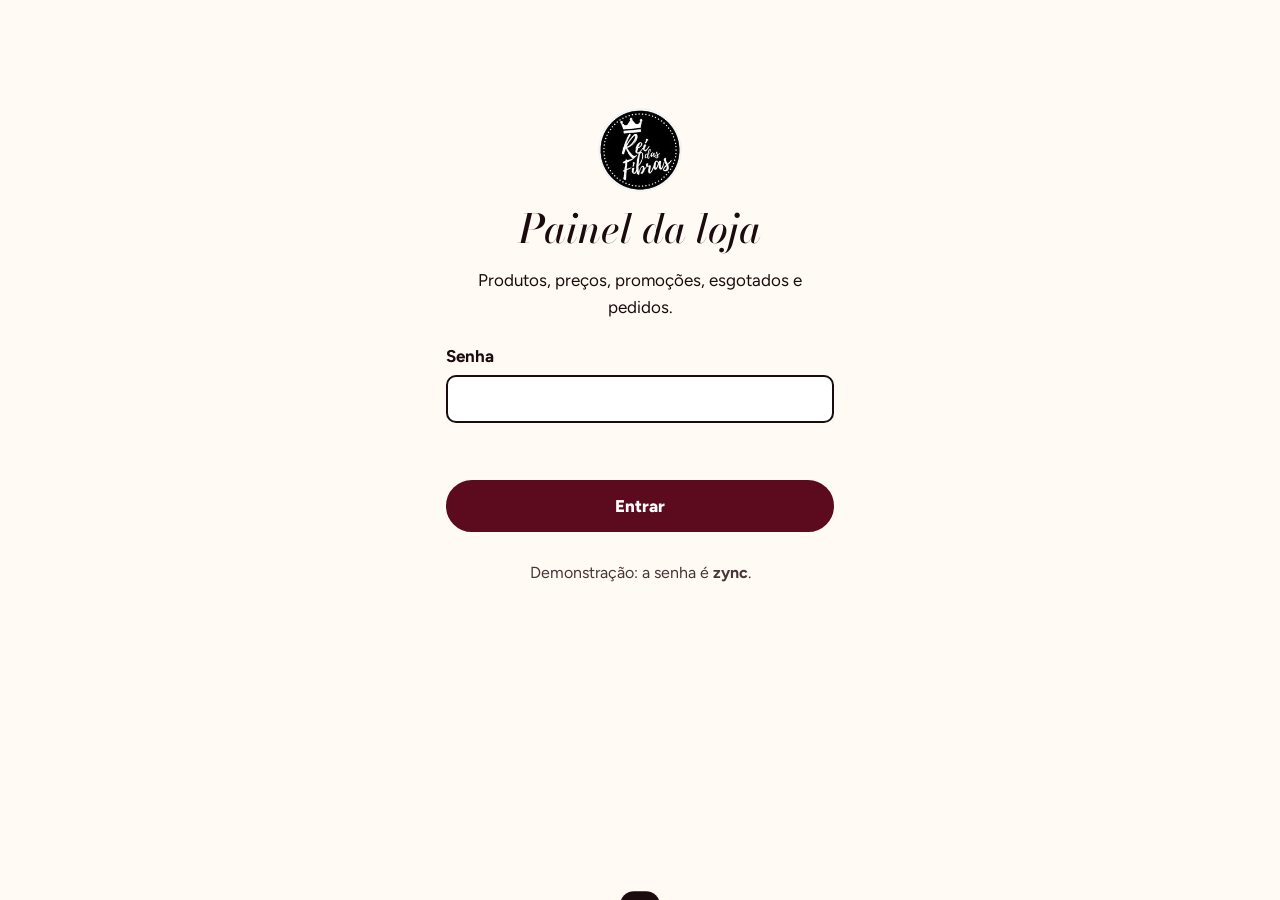
<file: admin.html>
<!doctype html>
<html lang="pt-BR">
<head>
<meta charset="utf-8">
<meta name="viewport" content="width=device-width, initial-scale=1">
<title>Painel — Rei das Fibras</title>
<meta name="robots" content="noindex">
<link rel="icon" href="fotos/logo.jpg">
<link rel="preconnect" href="https://fonts.googleapis.com">
<link rel="preconnect" href="https://fonts.gstatic.com" crossorigin>
<link href="https://fonts.googleapis.com/css2?family=Bodoni+Moda:ital,opsz,wght@0,6..96,500;1,6..96,500&family=Figtree:wght@400;500;700;800&display=swap" rel="stylesheet">
<link rel="stylesheet" href="assets/estilo.css?v=20261112192902">
<style>
  body{background:var(--papel)}
  .entrar{max-width:420px;margin:12vh auto;padding:0 16px;text-align:center}
  .entrar img{width:84px;height:84px;border-radius:50%;margin:0 auto 16px}
  .entrar h1{font-size:40px;font-style:italic;margin-bottom:8px}
  .entrar form{display:grid;gap:12px;margin-top:22px;text-align:left}
  .erro{color:#a1001f;font-weight:700;min-height:1.4em;margin:0}
  .painel{max-width:1100px;margin:0 auto;padding:20px 16px 80px}
  .painel-topo{display:flex;flex-wrap:wrap;align-items:center;gap:12px;justify-content:space-between;margin-bottom:18px}
  .painel-topo h1{font-size:34px;font-style:italic}
  .abas{display:flex;gap:8px;margin-bottom:20px;border-bottom:2px solid var(--tinta)}
  .abas button{min-height:48px;padding:0 18px;border:0;background:none;font:800 17px var(--sans);color:var(--cinza);cursor:pointer;border-bottom:4px solid transparent;margin-bottom:-2px}
  .abas button[aria-selected="true"]{color:var(--vinho);border-color:var(--vinho)}
  .resumo{display:grid;grid-template-columns:repeat(3,minmax(0,1fr));gap:10px;margin-bottom:20px}
  .resumo div{border:2px solid var(--tinta);border-radius:12px;padding:12px;min-width:0;background:#fff}
  .resumo b{display:block;font:500 clamp(20px,5.5vw,30px) var(--serif);color:var(--vinho);white-space:nowrap;overflow-wrap:normal}
  .resumo span{font-size:16px;color:var(--cinza)}
  @media (max-width:520px){.resumo{grid-template-columns:repeat(2,minmax(0,1fr))}.resumo div:last-child{grid-column:1/-1}}
  .lista{display:grid;grid-template-columns:minmax(0,1fr);gap:12px}
  .prod{display:grid;grid-template-columns:72px minmax(0,1fr);gap:14px;padding:14px;border:2px solid var(--linha);border-radius:12px;background:#fff}
  .prod img{width:72px;height:92px;object-fit:cover;border-radius:999px 999px 4px 4px}
  .prod h3{font-size:21px;overflow-wrap:anywhere}
  .prod .tags{font-size:16px;color:var(--cinza);margin:2px 0 10px}
  .campos{display:grid;grid-template-columns:repeat(2,minmax(0,1fr));gap:10px}
  .campos label{display:block;min-width:0}
  .campos span{display:block;font-weight:700;font-size:16px;margin-bottom:3px}
  .campos input[type=text],.campos input[type=number],.campos select{width:100%;min-height:46px;border:2px solid var(--tinta);border-radius:8px;padding:0 10px;font:500 17px var(--sans);background:#fff;color:var(--tinta)}
  .campos .larga{grid-column:1/-1}
  .liga{display:flex!important;align-items:center;gap:8px;min-height:46px;font-weight:700}
  .liga input{width:22px;height:22px;accent-color:var(--vinho)}
  .acoes{display:flex;flex-wrap:wrap;gap:10px;margin-top:16px}
  .botao.peq{min-height:44px;font-size:16px;padding:0 18px}
  .pedido{border:2px solid var(--linha);border-radius:12px;padding:16px;background:#fff}
  .pedido header{display:flex;flex-wrap:wrap;justify-content:space-between;gap:8px;align-items:baseline}
  .pedido h3{font-size:24px}
  .pedido ul{margin:10px 0;padding-left:20px}
  .pedido .meta{color:var(--cinza);font-size:16px;margin:4px 0}
  .pedido select{min-height:44px;border:2px solid var(--tinta);border-radius:8px;font:700 16px var(--sans);padding:0 10px;background:#fff}
  .st-novo{color:#a1001f}.selo-at{display:inline-block;background:var(--vinho);color:#fff;font-weight:800;font-size:14px;padding:3px 10px;border-radius:999px;margin-left:6px}
  .vazio-p{padding:30px 0;font-size:19px}
  @media (min-width:760px){.prod{grid-template-columns:96px minmax(0,1fr)}.prod img{width:96px;height:124px}.campos{grid-template-columns:repeat(4,minmax(0,1fr))}}
</style>
</head>
<body>

<section class="entrar" id="telaEntrar">
  <img src="fotos/logo.jpg" alt="Rei das Fibras">
  <h1>Painel da loja</h1>
  <p>Produtos, preços, promoções, esgotados e pedidos.</p>
  <form id="formEntrar">
    <label class="campo"><span>Senha</span><input type="password" id="senha" autocomplete="current-password" required></label>
    <p class="erro" id="erro"></p>
    <button class="botao cheio">Entrar</button>
    <p style="font-size:16px;color:var(--cinza);text-align:center">Demonstração: a senha é <strong>zync</strong>.</p>
  </form>
</section>

<main class="painel" id="painel" hidden>
  <div class="painel-topo">
    <h1>Rei das Fibras · painel</h1>
    <div class="acoes" style="margin:0"><a class="botao vazado peq" href="index.html">Ver a loja</a><button class="botao vazado peq" id="sair">Sair</button></div>
  </div>
  <div class="abas" role="tablist">
    <button role="tab" aria-selected="true" data-aba="pedidos">Pedidos</button>
    <button role="tab" aria-selected="false" data-aba="produtos">Produtos</button>
  </div>

  <section id="aba-pedidos">
    <div class="resumo" id="resumo"></div>
    <div class="lista" id="listaPedidos"></div>
  </section>

  <section id="aba-produtos" hidden>
    <p>Mude preço, preço "de" (promoção) e marque esgotado. Ao salvar, a vitrine deste navegador já mostra a mudança.</p>
    <div class="lista" id="listaProdutos"></div>
    <div class="acoes">
      <button class="botao" id="salvar">Salvar alterações</button>
      <button class="botao vazado" id="novo">Novo produto</button>
      <button class="botao vazado" id="restaurar">Voltar ao original</button>
    </div>
  </section>
</main>

<div class="toast" id="toast" role="status" aria-live="polite"></div>
<script src="assets/config.js?v=20261112192902"></script>
<script src="assets/admin.js?v=20261112192902"></script>
</body>
</html>
</file>
<file: assets/estilo.css>
/* Rei das Fibras — v2 "o espelho e a trança": marfim, vinho do logo, ouro só de enfeite.
   Capa = espelho de camarim preso na rolagem trocando cliente e palavra; trança de 3 mechas desce pela lateral.
   Sem faixa correndo, sem kicker em todo título, sem "Nº 01". Sem JS ou com reduced-motion = estado parado.
   Tipografia de proclamação (Bodoni) + texto limpo (Figtree). Texto mínimo 16px. */
:root{
  --marfim:#fbf4ea; --papel:#fffaf3; --vinho:#5c0b1f; --vinho2:#7d1230; --noite:#22070e;
  --tinta:#1b0b0f; --cinza:#4a3439; --ouro:#c4952f; --ouro-claro:#f1d48b; --linha:#e3d3c0;
  --serif:'Bodoni Moda', 'Didot', Georgia, serif; --sans:'Figtree', system-ui, sans-serif;
}
*{box-sizing:border-box}
[hidden]{display:none!important}
html{scroll-behavior:smooth;-webkit-text-size-adjust:100%}
body{margin:0;background:var(--marfim);color:var(--tinta);font:400 17px/1.6 var(--sans);overflow-x:hidden}
img{display:block;max-width:100%}
a{color:inherit}
h1,h2,h3{font-family:var(--serif);font-weight:500;line-height:1.05;margin:0}
h2{font-size:clamp(34px,6vw,64px);letter-spacing:-.01em}
h2 em,h1 em{font-style:italic;color:var(--vinho2)}
h3{font-size:24px}
:focus-visible{outline:3px solid var(--ouro);outline-offset:3px}
.sobre{font:800 16px/1 var(--sans);letter-spacing:.18em;text-transform:uppercase;color:var(--vinho);margin:0 0 14px;display:flex;align-items:center;gap:12px}
.sobre::before{content:"";width:34px;height:2px;background:var(--ouro)}
.ic-coroa{width:28px;height:18px;color:var(--ouro);flex:none}
.ic-coroa.grande{width:72px;height:46px}

/* botões */
.botao{display:inline-flex;align-items:center;justify-content:center;gap:10px;min-height:52px;padding:0 26px;border:2px solid var(--vinho);background:var(--vinho);color:#fff;font:800 17px var(--sans);text-decoration:none;border-radius:999px;cursor:pointer;transition:transform .2s,background .2s}
.botao:hover{background:var(--noite);border-color:var(--noite);transform:translateY(-2px)}
.botao.vazado{background:transparent;color:var(--vinho)}
.botao.vazado:hover{background:var(--vinho);color:#fff}
.botao.claro{background:var(--ouro-claro);border-color:var(--ouro-claro);color:var(--noite)}
.botao.claro:hover{background:#fff;border-color:#fff}
.botao.cheio{width:100%}

/* topo */
.topo{position:sticky;top:0;z-index:30;display:flex;align-items:center;gap:16px;padding:10px 16px;background:rgba(251,244,234,.94);backdrop-filter:blur(8px);border-bottom:1px solid var(--linha)}
.marca{display:flex;align-items:center;gap:10px;text-decoration:none;min-width:0}
.marca img{width:44px;height:44px;border-radius:50%}
.marca span{font:700 21px/1 var(--serif);font-style:italic;white-space:nowrap}
.marca small{display:block;font:500 14px/1.3 var(--sans);font-style:normal;color:var(--cinza);margin-top:3px}
.menu{display:none;gap:22px;margin-left:auto}
.menu a{text-decoration:none;font-weight:700;font-size:16px;padding:6px 0;border-bottom:2px solid transparent}
.menu a:hover{border-color:var(--ouro)}
.btn-sacola{margin-left:auto;display:flex;align-items:center;gap:8px;min-height:46px;padding:0 16px;border:2px solid var(--tinta);border-radius:999px;background:var(--papel);font:800 16px var(--sans);color:var(--tinta);cursor:pointer}
.btn-sacola b{min-width:26px;height:26px;border-radius:50%;background:var(--vinho);color:#fff;display:grid;place-items:center;font-size:14px}
.btn-sacola.pulo{animation:pulo .5s}
@keyframes pulo{40%{transform:scale(1.12)}}
@media (min-width:980px){.menu{display:flex}.btn-sacola{margin-left:12px}}

/* ===== trança de 3 mechas (fixa na lateral; loja.js desenha e revela com a rolagem) ===== */
.tranca{position:fixed;top:0;right:10px;width:40px;height:100vh;height:100lvh;z-index:20;pointer-events:none}
.tranca svg{display:block;will-change:clip-path}
.tranca-anel{position:absolute;left:50%;top:0;width:30px;height:12px;margin-top:-6px;border-radius:6px;background:var(--ouro);border:2px solid var(--noite);will-change:transform;transform:translate3d(-50%,0,0)}
@media (max-width:1320px){.tranca{width:30px;right:4px}.tranca-anel{width:24px}}
@media (max-width:760px){.tranca{left:0;right:auto;width:14px}.tranca-anel{width:14px;height:8px;margin-top:-4px;border-width:1.5px}}

/* ===== CENA: espelho do salão ===== */
.so-leitor{position:absolute;width:1px;height:1px;overflow:hidden;clip-path:inset(50%);white-space:nowrap}
.espelho-cena{position:relative;background:linear-gradient(var(--marfim),var(--papel))}
.espelho-cena .palco{max-width:1240px;margin:0 auto;padding:28px 16px 48px;display:grid;grid-template-columns:minmax(0,1fr);gap:24px}
.espelho{position:relative;padding:20px;background:var(--noite);border-radius:22px 22px 10px 10px;box-shadow:0 0 0 3px var(--ouro),0 24px 60px rgba(34,7,14,.25);margin:4px 6px 0;min-width:0}
.lampadas{position:absolute;inset:10px;pointer-events:none;z-index:4}
.lampadas i{position:absolute;width:16px;height:16px;margin:-8px 0 0 -8px;border-radius:50%;background:#7a6650;border:2px solid #3a2a1c}
.lampadas i::after{content:"";position:absolute;inset:-2px;border-radius:50%;background:#fff7dc;box-shadow:0 0 14px 5px rgba(255,226,150,.7);opacity:0;transition:opacity .5s ease var(--d,0s)}
.lampadas.acesas i::after{opacity:1}
.vidro{position:relative;overflow:hidden;border-radius:12px 12px 4px 4px;aspect-ratio:3/4;max-height:72vh;width:100%;background:#2b1a1e;isolation:isolate}
.reflexo{position:absolute;inset:0;margin:0;overflow:hidden;will-change:clip-path}
.reflexo img{width:100%;height:100%;object-fit:cover;object-position:50% 22%;will-change:transform}
.reflexo figcaption{position:absolute;right:10px;bottom:10px;background:rgba(27,11,15,.8);color:#fff;font-weight:700;font-size:16px;line-height:1.2;padding:5px 12px;border-radius:999px}
.brilho{position:absolute;top:-10%;bottom:-10%;left:0;width:45%;background:linear-gradient(90deg,transparent,rgba(255,255,255,.42),transparent);opacity:0;pointer-events:none;z-index:3}
.espelho-texto{min-width:0}
.selo-topo{display:flex;align-items:center;gap:10px;margin:0 0 16px;font-weight:700;color:var(--vinho)}
.proclama{font-size:clamp(36px,5.4vw,84px);line-height:.98;letter-spacing:-.02em;font-weight:500;margin:0 0 16px}
.proclama .l1{display:block}
.palavras{display:grid;overflow:hidden;padding:.04em 0 .14em;font-weight:700;font-style:italic;color:var(--vinho2);font-size:1.45em;line-height:1}
.palavras span{grid-area:1/1;will-change:transform,opacity}
.palavras span+span{opacity:0}
.espelho-sub{font-size:19px;margin:0 0 20px;max-width:40ch}
.espelho-acoes{display:flex;flex-wrap:wrap;gap:10px}
.pontos{display:flex;gap:2px;margin-top:18px}
.pontos button{width:44px;height:44px;border:0;background:transparent;cursor:pointer;position:relative;padding:0}
.pontos button::after{content:"";position:absolute;left:8px;right:8px;top:20px;height:4px;border-radius:2px;background:var(--linha);transition:background .2s}
.pontos button[aria-pressed="true"]::after{background:var(--vinho)}
@media (min-width:900px){
  .espelho-cena .palco{grid-template-columns:minmax(0,1.05fr) minmax(0,.95fr);align-items:center;gap:clamp(28px,5vw,72px);padding-top:40px}
  .espelho{order:2}
}
/* com a cena ligada: seção alta e palco preso abaixo do topo */
html.cena-on .espelho-cena{height:520vh}
html.cena-on .espelho-cena .palco{position:sticky;top:var(--topo,66px);height:calc(100vh - var(--topo,66px));height:calc(100svh - var(--topo,66px));padding-top:18px;padding-bottom:18px;align-content:center}
@media (min-width:900px){
  html.cena-on .espelho{height:min(100%,780px);display:flex;flex-direction:column}
  html.cena-on .vidro{flex:1;min-height:0;aspect-ratio:auto;max-height:none}
}
@media (max-width:899px){
  html.cena-on .espelho-cena{height:460vh}
  html.cena-on .espelho-cena .palco{display:flex;flex-direction:column;gap:14px;align-content:normal}
  html.cena-on .espelho{flex:1;min-height:0;display:flex;flex-direction:column;padding:14px}
  html.cena-on .lampadas{inset:7px}
  html.cena-on .lampadas i{width:12px;height:12px;margin:-6px 0 0 -6px}
  html.cena-on .vidro{flex:1;min-height:0;aspect-ratio:auto;max-height:none}
  html.cena-on .selo-topo{display:none}
  html.cena-on .proclama{font-size:clamp(26px,7.4vw,40px);margin-bottom:12px}
  html.cena-on .pontos{margin-top:8px}
}
@media (max-width:899px) and (max-height:780px){html.cena-on .espelho-sub{display:none}}

/* seções */
section{scroll-margin-top:80px}
.cab-secao{margin-bottom:26px}
.vitrine{max-width:1240px;margin:0 auto;padding:72px 16px}
.vitrine-cab{display:grid;grid-template-columns:minmax(0,1fr);gap:10px 48px;margin-bottom:22px}
.vitrine-cab .aviso-exemplo{margin:0}
@media (min-width:860px){.vitrine-cab{grid-template-columns:minmax(0,1fr) minmax(0,1fr);align-items:end}}

/* filtros */
.filtros{display:flex;gap:8px;overflow-x:auto;padding-bottom:6px;margin:0 -16px 14px;padding-inline:16px;scrollbar-width:none}
.filtros::-webkit-scrollbar{display:none}
.filtros button{flex:none;min-height:44px;padding:0 18px;border:2px solid var(--tinta);background:transparent;border-radius:999px;font:700 16px var(--sans);color:var(--tinta);cursor:pointer}
.filtros button[aria-pressed="true"]{background:var(--tinta);color:var(--marfim)}
.busca{display:flex;align-items:center;gap:12px;border-bottom:2px solid var(--tinta);max-width:460px;margin-bottom:18px}
.busca span{font-weight:800}
.busca input{flex:1;min-width:0;border:0;background:transparent;font:500 17px var(--sans);padding:12px 0;color:var(--tinta)}
.busca input:focus{outline:none}
.aviso-exemplo{font-size:16px;color:var(--cinza);max-width:560px;margin:0 0 28px}
.tag-ex{display:inline-block;padding:1px 9px;border:1.5px dashed var(--vinho);border-radius:6px;color:var(--vinho);font-weight:800;font-size:14px;text-transform:uppercase;letter-spacing:.06em;background:var(--papel)}

/* grade de produtos */
.grade{display:grid;grid-template-columns:repeat(2,minmax(0,1fr));gap:26px 12px}
@media (min-width:760px){.grade{grid-template-columns:repeat(3,minmax(0,1fr));gap:40px 22px}}
@media (min-width:1100px){.grade{grid-template-columns:repeat(4,minmax(0,1fr))}}
.peca{min-width:0;display:flex;flex-direction:column;cursor:pointer;background:none;border:0;padding:0;text-align:left;color:inherit;font:inherit}
.peca .moldura{position:relative;border-radius:999px 999px 6px 6px;overflow:hidden;background:var(--vinho);border:2px solid var(--tinta)}
.peca img{width:100%;aspect-ratio:4/5.4;object-fit:cover;transition:transform .6s}
.peca:hover img{transform:scale(1.05)}
.peca .tipo{font:700 16px/1.2 var(--sans);letter-spacing:.06em;text-transform:uppercase;color:var(--cinza);margin:12px 0 4px}
/* produtos reais (com preço confirmado) ganham destaque: foto + texto lado a lado, ocupando duas colunas */
.peca.destaque{grid-column:span 2;display:grid;grid-template-columns:minmax(0,.9fr) minmax(0,1.1fr);grid-template-rows:1fr auto auto auto auto;column-gap:16px;background:var(--papel);border:2px solid var(--tinta);border-radius:18px;padding:10px 14px 16px 10px}
.peca.destaque .moldura{grid-column:1;grid-row:1/6}
.peca.destaque .tipo{grid-column:2;grid-row:2}.peca.destaque .nome{grid-column:2;grid-row:3}.peca.destaque .sub{grid-column:2;grid-row:4}.peca.destaque .preco{grid-column:2;grid-row:5;margin-top:6px}
.peca.destaque .nome{font-size:clamp(24px,3vw,34px)}
.peca.destaque .preco b{font-size:28px}
.peca.destaque .carimbo{font-size:14px}
.peca .nome{font:500 clamp(20px,2.4vw,24px)/1.1 var(--serif);overflow-wrap:anywhere}
.peca .sub{font-size:16px;color:var(--cinza);margin:4px 0 6px}
.preco{display:flex;flex-wrap:wrap;align-items:baseline;gap:4px 8px;margin-top:auto}
.preco s{color:var(--cinza);font-size:16px}
.preco b{font:800 22px var(--sans);color:var(--vinho)}
.preco .consulta{font-weight:700;font-size:16px;color:var(--cinza)}
.carimbo{position:absolute;left:8px;bottom:8px;max-width:calc(100% - 16px);background:var(--ouro-claro);color:var(--noite);font:800 14px/1.2 var(--sans);text-transform:uppercase;letter-spacing:.05em;padding:6px 10px;border-radius:4px;border:1.5px solid var(--noite)}
.carimbo.ex{background:var(--papel);border-style:dashed;color:var(--vinho);border-color:var(--vinho)}
.carimbo.esg{background:var(--tinta);color:#fff;border-color:var(--tinta)}
.peca.esgotado img{filter:grayscale(1) opacity(.7)}
.vazio{grid-column:1/-1;font-size:19px;padding:30px 0}

/* atacado */
.atacado{background:var(--vinho);color:#fff;display:grid;grid-template-columns:minmax(0,1fr);overflow:hidden}
.atacado-txt{padding:64px 16px;max-width:640px}
.atacado .sobre{color:var(--ouro-claro)}
.atacado h2 em{color:var(--ouro-claro)}
.atacado p{font-size:18px}
.atacado-dados{display:grid;grid-template-columns:repeat(2,minmax(0,1fr));gap:12px;margin:24px 0}
.atacado-dados div{border-top:2px solid var(--ouro-claro);padding-top:10px;min-width:0}
.atacado-dados dt{font-size:16px;opacity:.9}
.atacado-dados dd{margin:4px 0 0;font:500 24px/1.15 var(--serif);font-style:italic}
.atacado-foto{margin:0;min-width:0}
.atacado-foto img{width:100%;height:100%;max-height:520px;object-fit:cover;object-position:top}
@media (min-width:860px){
  .atacado{grid-template-columns:minmax(0,1.2fr) minmax(0,1fr)}
  .atacado-txt{padding:90px 16px 90px max(16px,calc((100vw - 1240px)/2 + 16px));max-width:none}
  .atacado-foto img{max-height:none}
}

/* como comprar: a conversa no WhatsApp */
.como{max-width:1240px;margin:0 auto;padding:84px 16px;display:grid;grid-template-columns:minmax(0,1fr);gap:32px}
.como>*{min-width:0}
.como-txt p{font-size:18px;max-width:46ch}
.como-num strong{color:var(--vinho)}
.conversa{width:100%;max-width:460px;justify-self:center;border:2px solid var(--tinta);border-radius:22px;overflow:hidden;padding:0 14px 16px;background-color:#ece3d6;background-image:radial-gradient(rgba(92,11,31,.07) 1px,transparent 1.5px);background-size:14px 14px}
.conversa-topo{display:flex;align-items:center;gap:10px;margin:0 -14px 14px;padding:10px 14px;background:var(--vinho);color:#fff;font-weight:800}
.conversa-topo img{width:36px;height:36px;border-radius:50%}
.balao{max-width:86%;padding:10px 14px;border-radius:14px;margin:0 0 10px;font-size:16px;line-height:1.45;box-shadow:0 1px 0 rgba(0,0,0,.1);overflow-wrap:anywhere}
.balao.eu{margin-left:auto;background:#fff;border-bottom-right-radius:4px}
.balao.loja{background:var(--ouro-claro);border-bottom-left-radius:4px}
.conversa-nota{font-size:16px;color:var(--cinza);margin:8px 0 0;text-align:center}
@media (min-width:860px){.como{grid-template-columns:minmax(0,.95fr) minmax(0,1.05fr);align-items:center;gap:56px}}

/* cuidados: etiqueta pendurada */
.cuidados{max-width:1240px;margin:0 auto;padding:40px 16px 84px;display:grid;grid-template-columns:minmax(0,1fr);gap:40px}
.cuidados>*{min-width:0}
.cuidados-foto{margin:0;position:relative}
.cuidados-foto img{width:100%;aspect-ratio:4/5;object-fit:cover;border-radius:999px 999px 8px 8px;border:3px solid var(--vinho)}
.cuidados-foto figcaption{margin-top:8px;font-weight:700;font-size:16px;color:var(--cinza)}
.etiqueta{position:relative;background:var(--papel);border:2px solid var(--tinta);border-radius:10px;padding:52px 22px 26px;box-shadow:8px 10px 0 var(--vinho);margin-top:40px}
.etiqueta-furo{position:absolute;top:16px;left:50%;width:20px;height:20px;margin-left:-10px;border-radius:50%;border:2px solid var(--tinta);background:var(--marfim)}
.etiqueta-furo::before{content:"";position:absolute;bottom:100%;left:50%;width:2px;height:58px;margin-left:-1px;background:var(--ouro)}
.etiqueta h2{margin-bottom:14px}
.cuidados-lista{margin:0}
.cuidados-lista div{display:grid;grid-template-columns:minmax(0,1fr);gap:4px;padding:14px 0;border-top:1.5px dashed #b9a48c}
.cuidados-lista dt{font:500 23px/1.15 var(--serif);font-style:italic;color:var(--vinho2)}
.cuidados-lista dd{margin:0}
.nota{margin:18px 0 0;font-weight:700;color:var(--vinho)}
@media (min-width:760px){
  .cuidados{grid-template-columns:minmax(0,.75fr) minmax(0,1.25fr);align-items:start}
  .cuidados-lista div{grid-template-columns:minmax(0,11em) minmax(0,1fr);gap:16px}
  .etiqueta{padding:56px 34px 30px}
}

/* loja física */
.loja{display:grid;grid-template-columns:minmax(0,1fr);background:var(--papel);border-top:2px solid var(--tinta)}
.loja-txt{padding:64px 16px;min-width:0}
.loja address{font:500 26px/1.3 var(--serif);font-style:normal;margin:18px 0}
.loja address small{display:block;font:500 17px var(--sans);color:var(--cinza);margin-top:6px}
.horario{border-collapse:collapse;width:100%;max-width:420px;margin:8px 0 16px}
.horario caption{text-align:left;font-weight:800;padding-bottom:6px}
.horario td{padding:10px 0;border-bottom:1px solid var(--linha)}
.horario td+td{text-align:right;font-weight:800}
.entrega-nota{color:var(--cinza);max-width:520px}
.loja-botoes{display:flex;flex-wrap:wrap;gap:10px;margin-top:18px}
.loja-foto{margin:0;min-width:0}
.loja-foto img{width:100%;height:100%;max-height:480px;object-fit:cover;object-position:top}
@media (min-width:860px){.loja{grid-template-columns:minmax(0,1.2fr) minmax(0,1fr)}.loja-txt{padding:90px 16px 90px max(16px,calc((100vw - 1240px)/2 + 16px))}.loja-foto img{max-height:none}}

/* rodapé */
.rodape{background:var(--noite);color:var(--marfim);text-align:center;padding:56px 16px 90px}
.rodape-lema{font:500 clamp(34px,7vw,64px)/1 var(--serif);font-style:italic;margin:14px 0 22px}
.rodape p{margin:6px 0}
.rodape .zync{opacity:.85;font-size:16px;margin-top:18px}

/* ficha */
.ficha{border:0;padding:0;width:min(940px,100vw);max-width:100vw;max-height:100dvh;background:var(--papel);color:var(--tinta);border-radius:0}
.ficha::backdrop{background:rgba(34,7,14,.7)}
@media (min-width:760px){.ficha{border-radius:14px;max-height:92dvh}}
.fechar{position:absolute;top:10px;right:10px;z-index:2;width:46px;height:46px;border-radius:50%;border:2px solid var(--tinta);background:var(--papel);font-size:28px;line-height:1;cursor:pointer;color:var(--tinta)}
.ficha-corpo{display:grid;grid-template-columns:minmax(0,1fr)}
.ficha-fotos{min-width:0;background:var(--vinho);display:grid;grid-template-columns:minmax(0,1fr)}
.ficha-fotos img{width:100%;max-height:56vh;object-fit:cover;object-position:top}
.ficha-fotos img+img{max-height:200px;object-fit:contain;background:var(--noite)}
.ficha-info{padding:24px 16px 28px;min-width:0}
.ficha-info h2{font-size:clamp(32px,5vw,46px);margin:6px 0 4px}
.ficha-info .sub{color:var(--cinza);margin:0 0 12px}
.ficha-info .preco b{font-size:30px}
.ficha-tab{width:100%;border-collapse:collapse;margin:18px 0}
.ficha-tab th,.ficha-tab td{text-align:left;padding:10px 0;border-bottom:1px solid var(--linha);vertical-align:top}
.ficha-tab th{font-weight:500;color:var(--cinza);width:42%}
.ficha-tab td{font-weight:800}
.ficha-tab td.conf{font-weight:500;font-style:italic;color:var(--vinho)}
.cores{display:flex;flex-wrap:wrap;gap:8px;margin:6px 0 16px;border:0;padding:0}
.cores legend{font-weight:800;margin-bottom:8px}
.cores label{position:relative}
.cores input{position:absolute;opacity:0}
.cores span{display:inline-flex;align-items:center;min-height:44px;padding:0 18px;border:2px solid var(--tinta);border-radius:999px;font-weight:700;cursor:pointer}
.cores input:checked+span{background:var(--tinta);color:#fff}
.cores input:focus-visible+span{outline:3px solid var(--ouro);outline-offset:2px}
.qtd{display:inline-flex;align-items:center;border:2px solid var(--tinta);border-radius:999px;overflow:hidden}
.qtd button{width:44px;height:44px;border:0;background:transparent;font:800 22px var(--sans);cursor:pointer;color:var(--tinta)}
.qtd output{min-width:34px;text-align:center;font-weight:800}
.ficha-acoes{display:flex;flex-wrap:wrap;gap:12px;align-items:center;margin-top:8px}
.ficha-acoes .botao{flex:1;min-width:200px}
.ficha-ex{margin:16px 0 0;padding:12px 14px;border:1.5px dashed var(--vinho);border-radius:8px;font-size:16px}
@media (min-width:760px){.ficha-corpo{grid-template-columns:minmax(0,1fr) minmax(0,1.1fr)}.ficha-fotos img{max-height:none;height:100%}.ficha-fotos{grid-auto-rows:minmax(0,1fr)}.ficha-info{padding:46px 34px 34px}}

/* sacola */
.veu{position:fixed;inset:0;background:rgba(34,7,14,.6);z-index:40}
.sacola{position:fixed;top:0;right:0;bottom:0;z-index:50;width:min(460px,100vw);background:var(--papel);display:flex;flex-direction:column;transform:translateX(105%);transition:transform .35s ease;box-shadow:-10px 0 40px rgba(0,0,0,.25)}
.sacola.aberta{transform:none}
.sacola-topo{display:flex;align-items:center;justify-content:space-between;padding:16px;border-bottom:2px solid var(--tinta);background:var(--marfim)}
.sacola-topo h2{font-size:32px;font-style:italic}
.sacola-topo .fechar{position:static}
.sacola-lista{flex:1 1 auto;overflow-y:auto;padding:4px 16px;min-height:90px}
.item{display:grid;grid-template-columns:72px minmax(0,1fr);gap:12px;padding:14px 0;border-bottom:1px solid var(--linha)}
.item img{width:72px;height:92px;object-fit:cover;border-radius:999px 999px 4px 4px;border:2px solid var(--tinta)}
.item h3{font-size:19px;overflow-wrap:anywhere}
.item .det{font-size:16px;color:var(--cinza);margin:2px 0 8px}
.item-linha{display:flex;align-items:center;justify-content:space-between;gap:8px;flex-wrap:wrap}
.item .qtd button{width:38px;height:38px;font-size:20px}
.item-valor{font-weight:800;color:var(--vinho)}
.item-valor.conf{font-weight:600;font-style:italic;font-size:16px}
.remover{background:none;border:0;color:var(--cinza);text-decoration:underline;font:500 16px var(--sans);cursor:pointer;padding:6px 0;margin-top:4px}
.sacola-vazia{text-align:center;padding:40px 10px}
.sacola-vazia svg{width:80px;height:52px;color:var(--ouro)}
.sacola-vazia p{font:500 26px/1.2 var(--serif);font-style:italic;margin:14px 0 6px}
.sacola-pe{flex:none;border-top:2px solid var(--tinta);padding:14px 16px 18px;background:var(--marfim);max-height:62dvh;overflow-y:auto}
.subtotal{display:flex;justify-content:space-between;align-items:baseline;margin:0;font-size:18px}
.subtotal b{font-size:24px;color:var(--vinho)}
.sub-nota{font-size:16px;color:var(--cinza);margin:2px 0 10px}
.sub-nota:empty{display:none}
.entrega{border:0;padding:0;margin:0 0 6px;display:grid;grid-template-columns:minmax(0,1fr);gap:6px}
.entrega legend{font-weight:800;margin-bottom:8px}
.entrega label{display:flex;align-items:center;gap:10px;min-height:46px;padding:0 14px;border:2px solid var(--linha);border-radius:10px;cursor:pointer;background:var(--papel)}
.entrega label:has(input:checked){border-color:var(--vinho);background:#fff}
.entrega input,.check input{width:20px;height:20px;accent-color:var(--vinho);flex:none}
.entrega-info{font-size:16px;color:var(--cinza);margin:6px 0 10px}
.campo{display:block;margin-bottom:10px}
.campo span{display:block;font-weight:700;margin-bottom:4px}
.campo input{width:100%;min-height:48px;border:2px solid var(--tinta);border-radius:10px;padding:0 12px;font:500 17px var(--sans);background:#fff;color:var(--tinta)}
.check{display:flex;align-items:center;gap:10px;margin:4px 0 14px;font-weight:700}
.sacola[data-vazia="1"] .sacola-pe{display:none}

/* toast */
.toast{position:fixed;left:50%;bottom:20px;transform:translate(-50%,140%);background:var(--tinta);color:#fff;padding:14px 20px;border-radius:999px;font-weight:700;z-index:60;transition:transform .3s;max-width:calc(100vw - 32px);text-align:center}
.toast.on{transform:translate(-50%,0)}

/* revelar na rolagem */
.revela{opacity:0;transform:translateY(34px);transition:opacity .8s ease,transform .8s ease}
.revela.on{opacity:1;transform:none}
@media (prefers-reduced-motion:reduce){
  html{scroll-behavior:auto}
  .revela{opacity:1;transform:none;transition:none}
  .reflexo,.reflexo img,.palavras span,.brilho,.tranca svg,.tranca-anel{transition:none}
  .lampadas i::after{transition:none}
}
</file>
